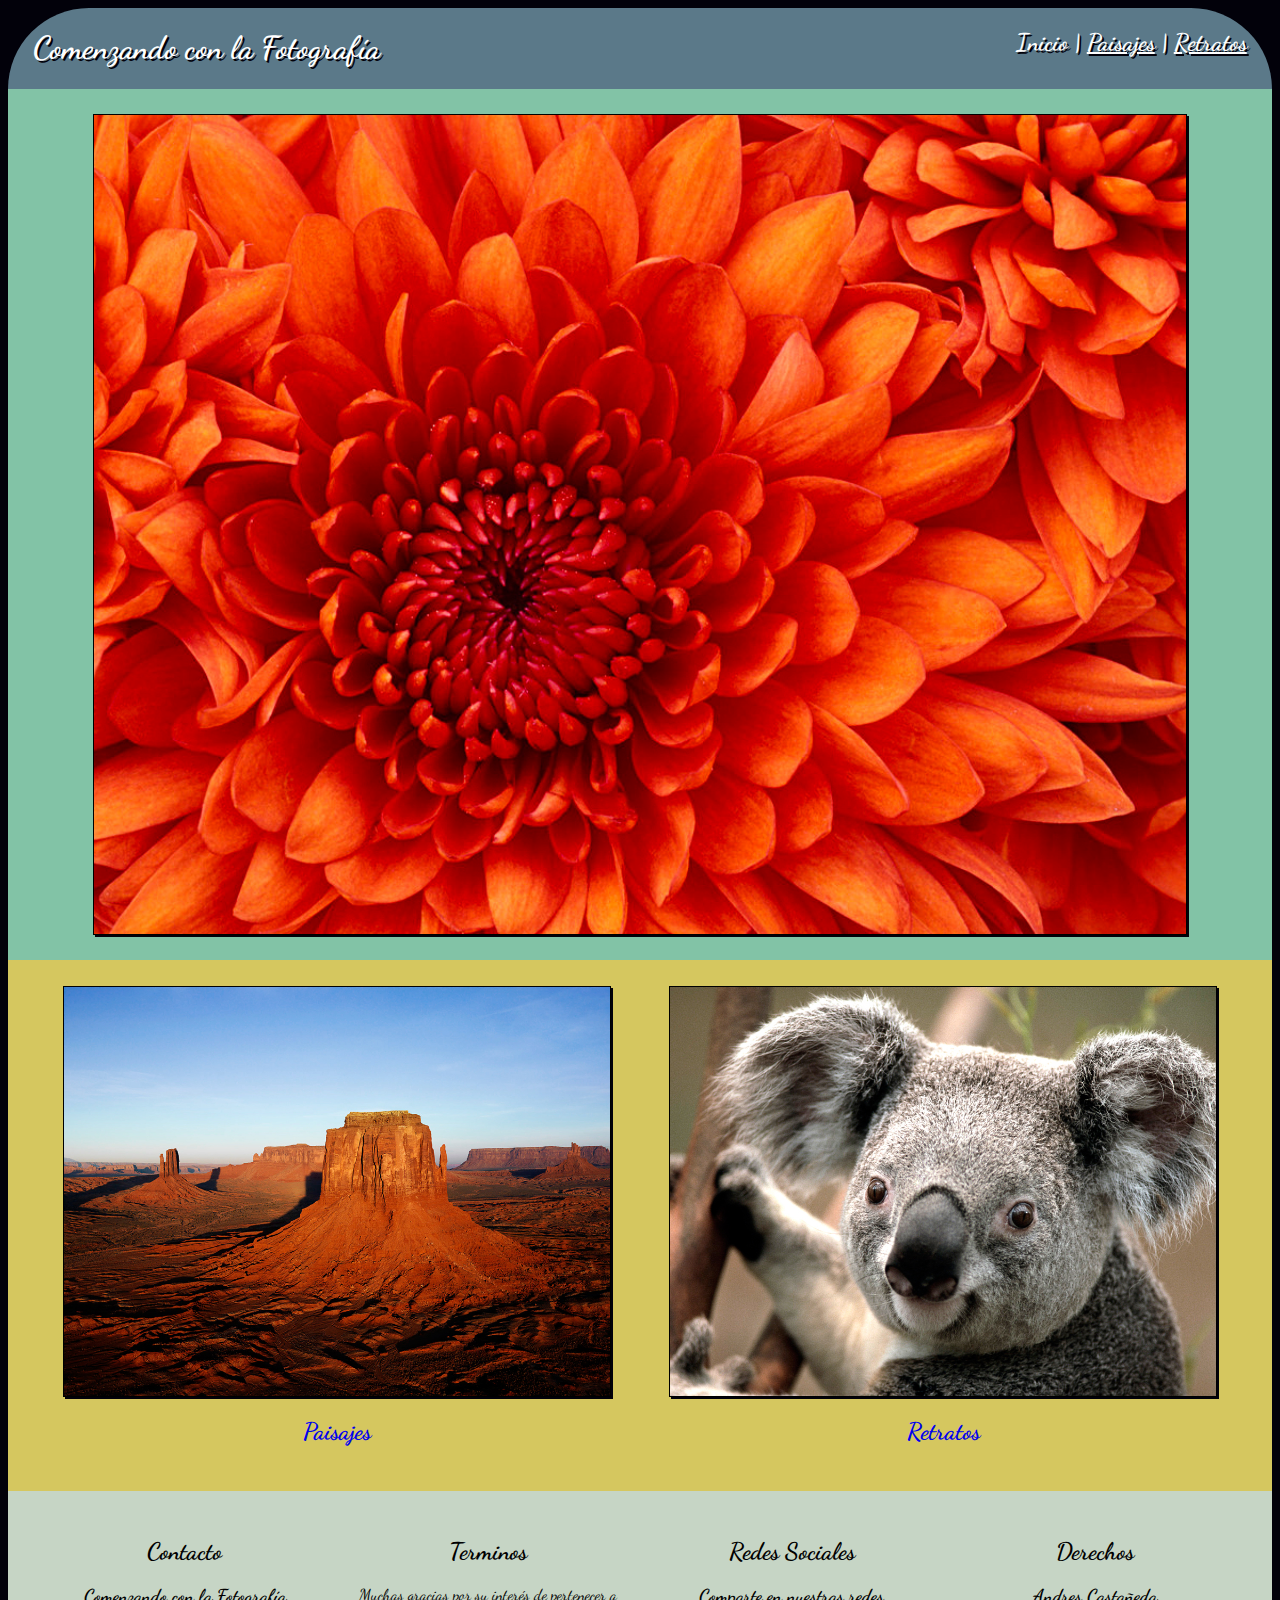
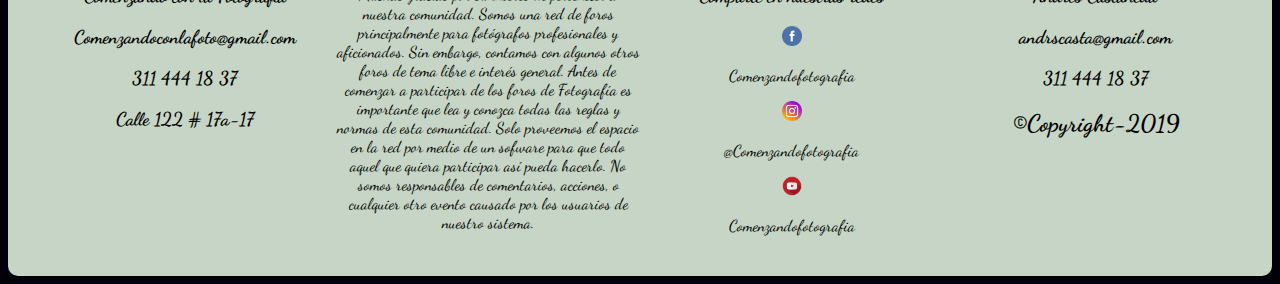
<file: index.html>
<!DOCTYPE html>
<html lang="en" dir="ltr">
  <head>
    <meta charset="utf-8">
    <title>Comenzando con la Fotografía</title>
    <link href="https://fonts.googleapis.com/css?family=Dancing+Script" rel="stylesheet">
    <link rel="stylesheet" href="css/estilos.css">
    <meta name="viewport" content="width=device-width, user-scalable=no, initial-scale=1.0">
  </head>
  <body>
    <div class="all">
    <div class="container">
      <div class="c1">
      <h1>Comenzando con la Fotografía</h1>
      </div>
    <nav class="c2">
    <h2><a href="index.html"id="inicio">Inicio</a> | <a href="paisajes.html" id="paisajes">Paisajes</a> | <a href="retratos.html" id="retratos">Retratos</a>
    </h2>
    </nav>
  </div>
      <div class="container2">
        <div class="c3">
      <img class="crisantemo"src="img/Chrysanthemum.jpg" alt="Crisantemo.jpg">
    </div>
  </div>
    <div class="container3">
      <div class="c4">
      <img class="desert"src="img/Desert.jpg" alt="Desierto.jpg">
      <h2><a href="paisajes.html" id="paisajes2">Paisajes</a></h2>
      </div>
      <div class="c5">
      <img class="koala"src="img/Koala.jpg" alt="koala.jpg">
      <h2><a href="retratos.html" id="retratos2">Retratos</a></h2>
      </div>
    </div>
    <footer class="container4">
      <div class="c6">
        <h2>Contacto</h2>
        <h3>Comenzando con la Fotografía</h3>
        <h3>Comenzandoconlafoto@gmail.com</h3>
        <h3>311 444 18 37</h3>
        <h3>Calle 122 # 17a-17</h3>
      </div>
      <div class="c7">
        <h2>Terminos</h2>
        <p>Muchas gracias por su interés de pertenecer a nuestra comunidad. Somos una red de foros principalmente para fotógrafos profesionales y aficionados. Sin embargo, contamos con algunos otros foros de tema libre e interés general. Antes de comenzar a participar de los foros de Fotografía es importante que lea y conozca todas las reglas y normas de esta comunidad. Solo proveemos el espacio en la red por medio de un sofware para que todo aquel que quiera participar así pueda hacerlo. No somos responsables de comentarios, acciones, o cualquier otro evento causado por los usuarios de nuestro sistema.</p>
      </div>
      <div class="c8">
        <h2>Redes Sociales</h2>
        <h3>Comparte en nuestras redes</h3>
        <img class="facebook"src="logo/facebook.png" alt="facebook.png">
        <p>Comenzandofotografia</p>
        <img class="instagram"src="logo/instagram.png" alt="instagram.png">
        <p>@Comenzandofotografia</p>
        <img class="youtube"src="logo/youtube.png" alt="youtube.png">
        <p>Comenzandofotografia</p>
      </div>
      <div class="c9">
        <h2>Derechos</h2>
        <h3>Andres Castañeda</h3>
        <h3>andrscasta@gmail.com</h3>
        <h3>311 444 18 37</h3>
        <h2>&copy;Copyright-2019</h2>
      </div>
    </footer>
    </div>
  </body>
</html>
</file>
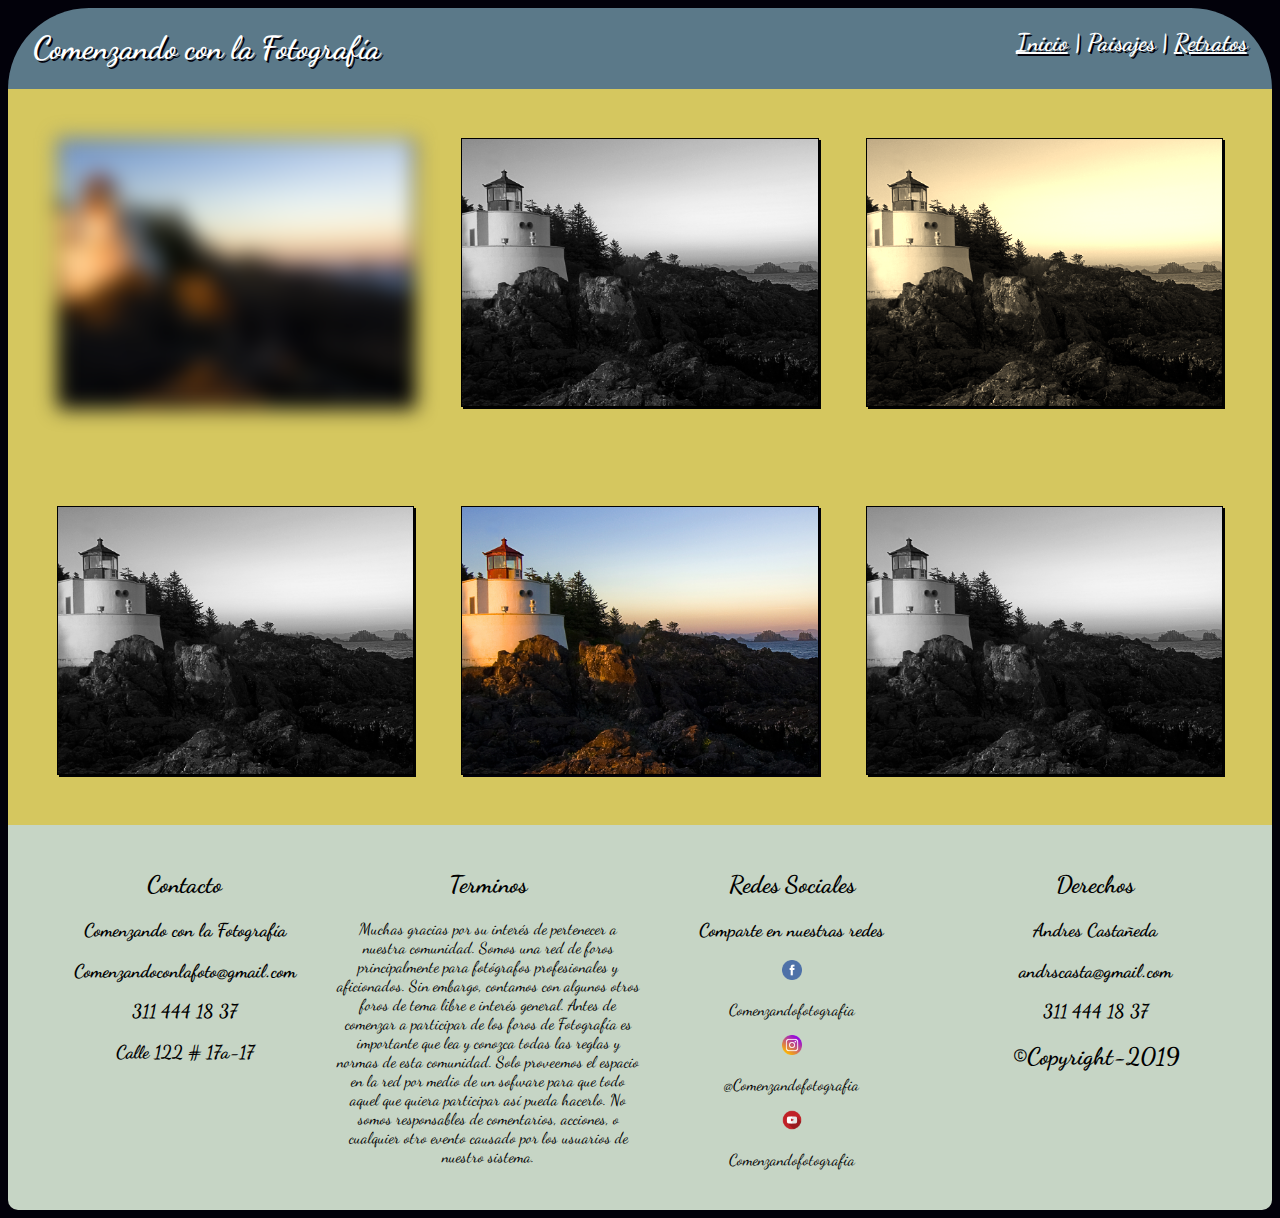
<file: paisajes.html>
<!DOCTYPE html>
<html lang="en" dir="ltr">
  <head>
    <meta charset="utf-8">
    <title>Paisaje</title>
    <link href="https://fonts.googleapis.com/css?family=Dancing+Script" rel="stylesheet">
    <link rel="stylesheet" href="css/estilos.css">
    <meta name="viewport" content="width=device-width, user-scalable=no, initial-scale=1.0">
  </head>
  <body>
    <div class="all">
    <div class="container">
      <div class="c1">
      <h1>Comenzando con la Fotografía</h1>
      </div>
    <nav class="c2">
    <h2><a href="index.html"id="inicio2">Inicio</a> | <a href="paisajes.html" id="paisajes2">Paisajes</a> | <a href="retratos.html"id="retratos">Retratos</a>
    </h2>
    </nav>
  </div>
  <div class="container5">
    <div class="c10">
      <img class="lighthouse"src="img/Lighthouse.jpg" alt="lighthouse.jpg">
    </div>
    <div class="c11">
      <img class="lighthouse"src="img/Lighthouse.jpg" alt="lighthouse.jpg">
    </div>
    <div class="c12">
      <img class="lighthouse"src="img/Lighthouse.jpg" alt="lighthouse.jpg">
    </div>
    </div>
    <div class="container6">
    <div class="c13">
      <img class="lighthouse"src="img/Lighthouse.jpg" alt="lighthouse.jpg">
    </div>
    <div class="c14">
      <img class="lighthouse"src="img/Lighthouse.jpg" alt="lighthouse.jpg">
    </div>
    <div class="c15">
      <img class="lighthouse"src="img/Lighthouse.jpg" alt="lighthouse.jpg">
    </div>
    </div>
  <footer class="container4">
    <div class="c6">
      <h2>Contacto</h2>
      <h3>Comenzando con la Fotografía</h3>
      <h3>Comenzandoconlafoto@gmail.com</h3>
      <h3>311 444 18 37</h3>
      <h3>Calle 122 # 17a-17</h3>
    </div>
    <div class="c7">
      <h2>Terminos</h2>
      <p>Muchas gracias por su interés de pertenecer a nuestra comunidad. Somos una red de foros principalmente para fotógrafos profesionales y aficionados. Sin embargo, contamos con algunos otros foros de tema libre e interés general. Antes de comenzar a participar de los foros de Fotografía es importante que lea y conozca todas las reglas y normas de esta comunidad. Solo proveemos el espacio en la red por medio de un sofware para que todo aquel que quiera participar así pueda hacerlo. No somos responsables de comentarios, acciones, o cualquier otro evento causado por los usuarios de nuestro sistema.</p>
    </div>
    <div class="c8">
      <h2>Redes Sociales</h2>
      <h3>Comparte en nuestras redes</h3>
      <img class="facebook"src="logo/facebook.png" alt="facebook.png">
      <p>Comenzandofotografia</p>
      <img class="instagram"src="logo/instagram.png" alt="instagram.png">
      <p>@Comenzandofotografia</p>
      <img class="youtube"src="logo/youtube.png" alt="youtube.png">
      <p>Comenzandofotografia</p>
    </div>
    <div class="c9">
      <h2>Derechos</h2>
      <h3>Andres Castañeda</h3>
      <h3>andrscasta@gmail.com</h3>
      <h3>311 444 18 37</h3>
      <h2>&copy;Copyright-2019</h2>
    </div>
  </footer>
  </div>
</body>
</html>
</file>
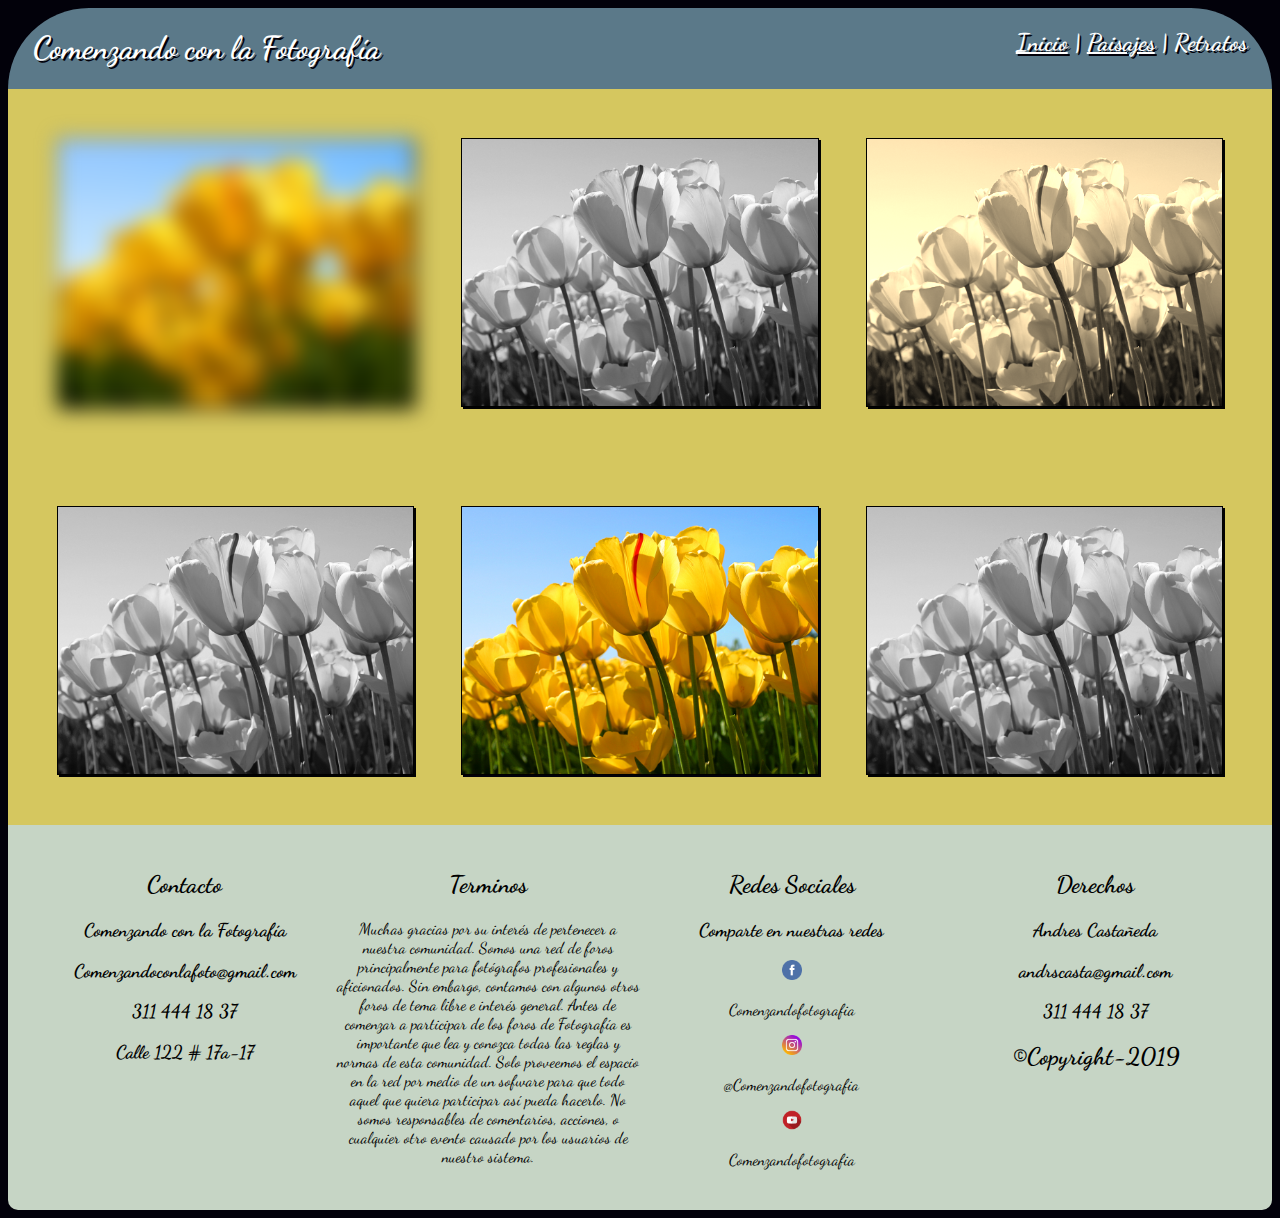
<file: retratos.html>
<!DOCTYPE html>
<html lang="en" dir="ltr">
  <head>
    <meta charset="utf-8">
    <title>Retratos</title>
    <link href="https://fonts.googleapis.com/css?family=Dancing+Script" rel="stylesheet">
    <link rel="stylesheet" href="css/estilos.css">
    <meta name="viewport" content="width=device-width, user-scalable=no, initial-scale=1.0">
  </head>
  <body>
    <div class="all">
    <div class="container">
      <div class="c1">
      <h1>Comenzando con la Fotografía</h1>
      </div>
    <nav class="c2">
    <h2><a href="index.html"id="inicio2">Inicio</a> | <a href="paisajes.html" id="paisajes">Paisajes</a> | <a href="retratos.html" id="retratos2">Retratos</a>
    </h2>
    </nav>
  </div>
  <div class="container5">
    <div class="c10">
      <img class="tulips"src="img/Tulips.jpg" alt="tulips.jpg">
    </div>
    <div class="c11">
      <img class="tulips"src="img/Tulips.jpg" alt="tulips.jpg">
    </div>
    <div class="c12">
      <img class="tulips"src="img/Tulips.jpg" alt="tulips.jpg">
    </div>
    </div>
    <div class="container6">
    <div class="c13">
      <img class="tulips"src="img/Tulips.jpg" alt="tulips.jpg">
    </div>
    <div class="c14">
      <img class="tulips"src="img/Tulips.jpg" alt="tulips.jpg">
    </div>
    <div class="c15">
      <img class="tulips"src="img/Tulips.jpg" alt="tulips.jpg">
    </div>
    </div>
  <footer class="container4">
    <div class="c6">
      <h2>Contacto</h2>
      <h3>Comenzando con la Fotografía</h3>
      <h3>Comenzandoconlafoto@gmail.com</h3>
      <h3>311 444 18 37</h3>
      <h3>Calle 122 # 17a-17</h3>
    </div>
    <div class="c7">
      <h2>Terminos</h2>
      <p>Muchas gracias por su interés de pertenecer a nuestra comunidad. Somos una red de foros principalmente para fotógrafos profesionales y aficionados. Sin embargo, contamos con algunos otros foros de tema libre e interés general. Antes de comenzar a participar de los foros de Fotografía es importante que lea y conozca todas las reglas y normas de esta comunidad. Solo proveemos el espacio en la red por medio de un sofware para que todo aquel que quiera participar así pueda hacerlo. No somos responsables de comentarios, acciones, o cualquier otro evento causado por los usuarios de nuestro sistema.</p>
    </div>
    <div class="c8">
      <h2>Redes Sociales</h2>
      <h3>Comparte en nuestras redes</h3>
      <img class="facebook"src="logo/facebook.png" alt="facebook.png">
      <p>Comenzandofotografia</p>
      <img class="instagram"src="logo/instagram.png" alt="instagram.png">
      <p>@Comenzandofotografia</p>
      <img class="youtube"src="logo/youtube.png" alt="youtube.png">
      <p>Comenzandofotografia</p>
    </div>
    <div class="c9">
      <h2>Derechos</h2>
      <h3>Andres Castañeda</h3>
      <h3>andrscasta@gmail.com</h3>
      <h3>311 444 18 37</h3>
      <h2>&copy;Copyright-2019</h2>
    </div>
  </footer>
  </div>
</body>
</html>
</file>
<file: css/estilos.css>
body{
	background-color: #02010a;
	font-style: dancing Script;
	font-family: 'Dancing Script', cursive;
}
	.container {
	width: 100%;
	margin: 0 auto;
	border-radius: 10vh 10vh 0 0;
	background-color: #5b7989;
  color: white;
	display: flex;
  text-shadow: 2px 2px 0 #02010a;
	padding-left: 2%;
	padding-right: 2%;
	box-sizing: border-box;
  }
	.c1, .c2
	{
		width: 50%;
	}
	.c1
	{
		text-align: left;
	}
	.c2
	{
		text-align: right;
	}
	.c2 a,#inicio
	{
	color: white;
	}
	#inicio, #paisajes2, #retratos2
	{
		text-decoration: none;
	}
	.container2
	{
		width: 100%;
		height: auto;
		display: flex;
		background-color: #82c3a6;
		justify-content: center;
		align-items:center;
		padding: 2%;
		box-sizing: border-box;
	}
		.crisantemo, .desert, .koala
		{
			width: 90%;
			height: auto;
			box-shadow: 2px 2px 0 0 #02010a;
			border: 1px solid black;
		}
		.container3
		{
			width: 100%;
			height: auto;
			display: flex;
			flex-flow:row nowrap;
			justify-content: space-around;
			background-color: #d5c75f;
			align-items:center;
			padding: 2%;
			box-sizing: border-box;
		}
		.c3, .c4, .c5
		{
			width: 100%;
			height: auto;
			display: flex;
			justify-content: center;
			align-items:center;
			flex-direction: column;
			flex-wrap: nowrap;
		}
		.desert
		{
			transition-duration: 1s;
		}
		.desert:hover
		{
			transform: rotatez(10deg);
			box-shadow: 2px 2px 0 #82c3a6;
		}
		.koala
		{
			transition-duration: 1s;
		}
		.koala:hover
		{
			transform: translate(20px, 5px);
			box-shadow: 2px 2px 0 #82c3a6;
		}
		.container4
		{
			width: 100%;
			height: auto;
			display: flex;
			background-color: #C6d5c5;
			flex-flow: row nowrap;
			justify-content: space-around;
			border-radius: 0 0 10px 10px;
			padding: 2%;
			box-sizing: border-box;

		}
		.c6, .c7, .c8, .c9
		{
			width: 100%;
			text-align: center;
		}
		.facebook, .instagram, .youtube
		{
			width: 20px;
			width: 20px;
		}
		@media(max-width:400px) {
			.container, .c1, .c2{
				display: flex;
				flex-direction: column;
				width: 100%;
				text-align: center;
			}
			.container3{
				display: flex;
				flex-direction: column;
				width: 100%;
			}
			.container4{
				display: flex;
				flex-direction: column;
				width: 100%;
			}
			.container4 div h2, .container4 div h3, .facebook,.instagram,.youtube, .container4 div p
			{
			text-align: left;
			}
			.container4 div img{
				float: left;
			}
		}
		.container5, .container6
		{
			width: 100%;
			height: auto;
			display: flex;
			background-color: #d5c75f;
			flex-flow: row nowrap;
			justify-content: center;
			padding: 2%;
			box-sizing: border-box;
		}
		.c10, .c11, .c12, .c13, .c14, .c15
		{
		width: 100%;
		height: auto;
		display: flex;
		justify-content: center;
		align-items:center;
		padding: 2%;
		box-sizing: border-box;
		}
		.lighthouse, .tulips
		{
			width: 100%;
			height: auto;
			box-shadow: 2px 2px 0 0 #02010a;
			border: 1px solid black;
		}
		.c10
		{
			filter: blur(10px);
		}
		.c11, .c13, .c15
		{
			filter: grayscale(100%);
		}
		.c12
		{
			filter: sepia(90);
		}
		@media(max-width:400px) {
			.container5, .container6{
				display: flex;
				flex-direction: column;
				width: 100%;
				text-align: center;
			}
		}
		.container{
		-webkit-animation-name: animation1;
		-webkit-animation-duration:3s;
		}
		@-webkit-keyframes animation1{
			0%{
				margin-top: 150%;
			}
			60%{
				margin-top: -5%;
			}
			100%{
				margin-top: 0%
			}
		}
</file>
